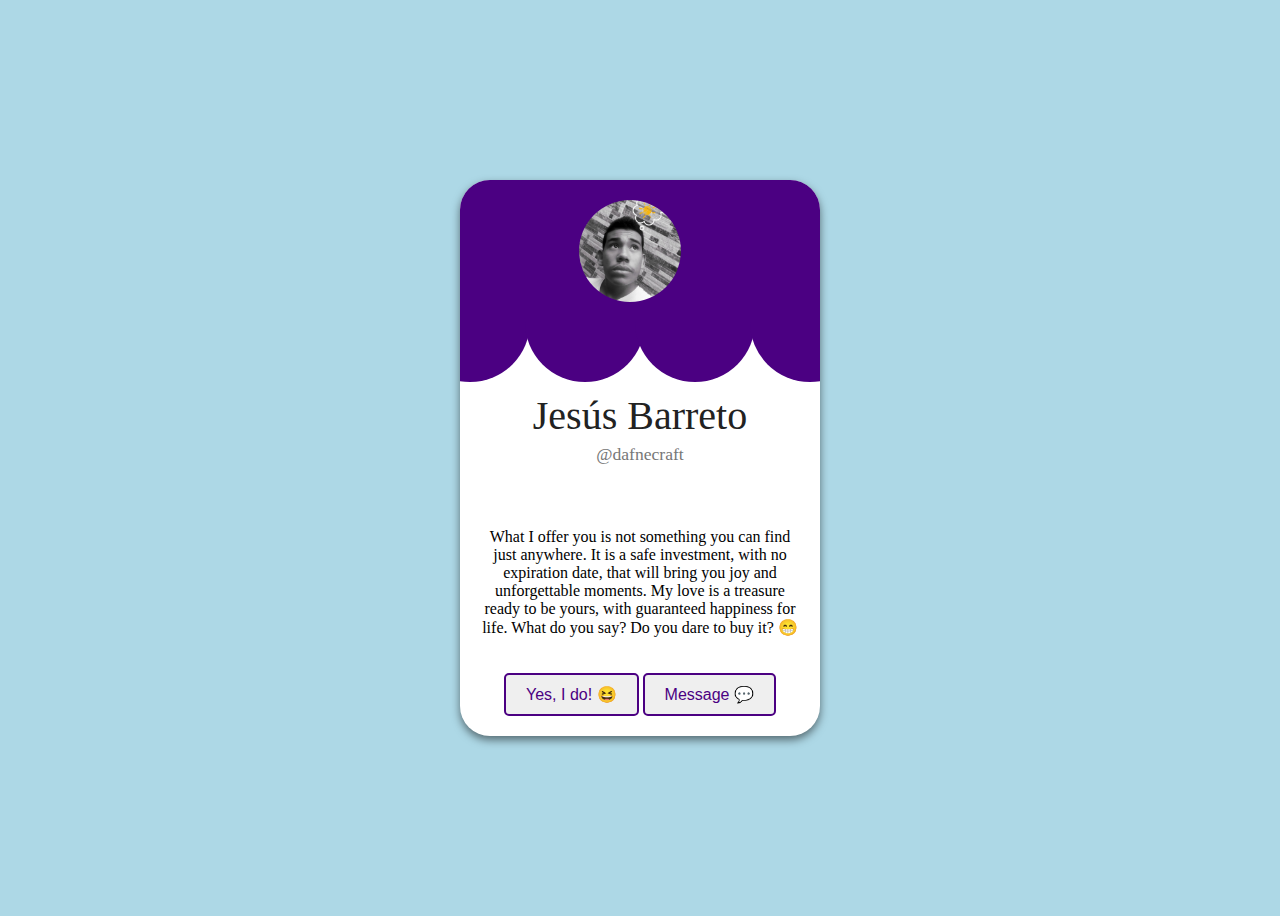
<file: F1/index.html>
<!DOCTYPE html>
<html lang="en">
<head>
  <meta charset="UTF-8">
  <meta name="viewport" content="width=device-width, initial-scale=1.0">
  <link rel="stylesheet" type="" href="profile_card.css">
  <link rel="stylesheet" href="https://cdnjs.cloudflare.com/ajax/libs/font-awesome/6.5.2/css/all.min.css" integrity="sha512-SnH5WK+bZxgPHs44uWIX+LLJAJ9/2PkPKZ5QiAj6Ta86w+fsb2TkcmfRyVX3pBnMFcV7oQPJkl9QevSCWr3W6A==" crossorigin="anonymous" referrerpolicy="no-referrer" />
  <title>Profile Card</title>
</head>
<body class="hero">
  <div class="main_container">
    <div class="image_container">
      <img src="my_photo.jpg" alt="">
    </div>
   <svg viewBox="0 0 360 60" width="360" height="60">
      <circle cx="10" cy="0" r="60" fill="indigo" />
      <circle cx="125" cy="0" r="60" fill="indigo"/>
      <circle cx="235" cy="0" r="60" fill="indigo"/>
      <circle cx="350" cy="0" r="60" fill="indigo"/>
    </svg>
   <div class="name_container">
     <h1>Jesús Barreto</h1>
     <p>@dafnecraft</p>
   </div>
   <div class="social_media_container">
     <a href=""><i class="fab fa-facebook"></i></a>
     <a href=""><i class="fab fa-x"></i></a>
     <a href=""><i class="fab fa-instagram"></i></a>
     <a href=""><i class="fa-brands fa-linkedin"></i></a>
   </div>
   <div class="description_container">
     <p>What I offer you is not something you can find just anywhere. It is a safe investment, with no expiration date, that will bring you joy and unforgettable moments. My love is a treasure ready to be yours, with guaranteed happiness for life. What do you say? Do you dare to buy it? 😁</p>
   </div>
   <div class="buttons_container">
     <button class="button1" id="button1">Yes, I do! 😆</button>
     <button class="button2" id="button2">Message 💬</button>
   </div>
  </div>

  <script>
        // Seleccionamos el botón por su ID
        const boton = document.getElementById('button1');
        const boton1 = document.getElementById('button2')
        // Añadimos un "escuchador de eventos" para el clic del botón
        boton.addEventListener('click', function() {
            // Cuando se haga clic, se ejecuta esta función y muestra la alerta
            alert('You have my instagram, you know where to text me. 😏');
        });

        boton1.addEventListener('click', function() {
          alert('Babe, Text me on my instagram and I will give you my phone number. 🤭')
        }
        );


    </script>
</body>
</html>
</file>
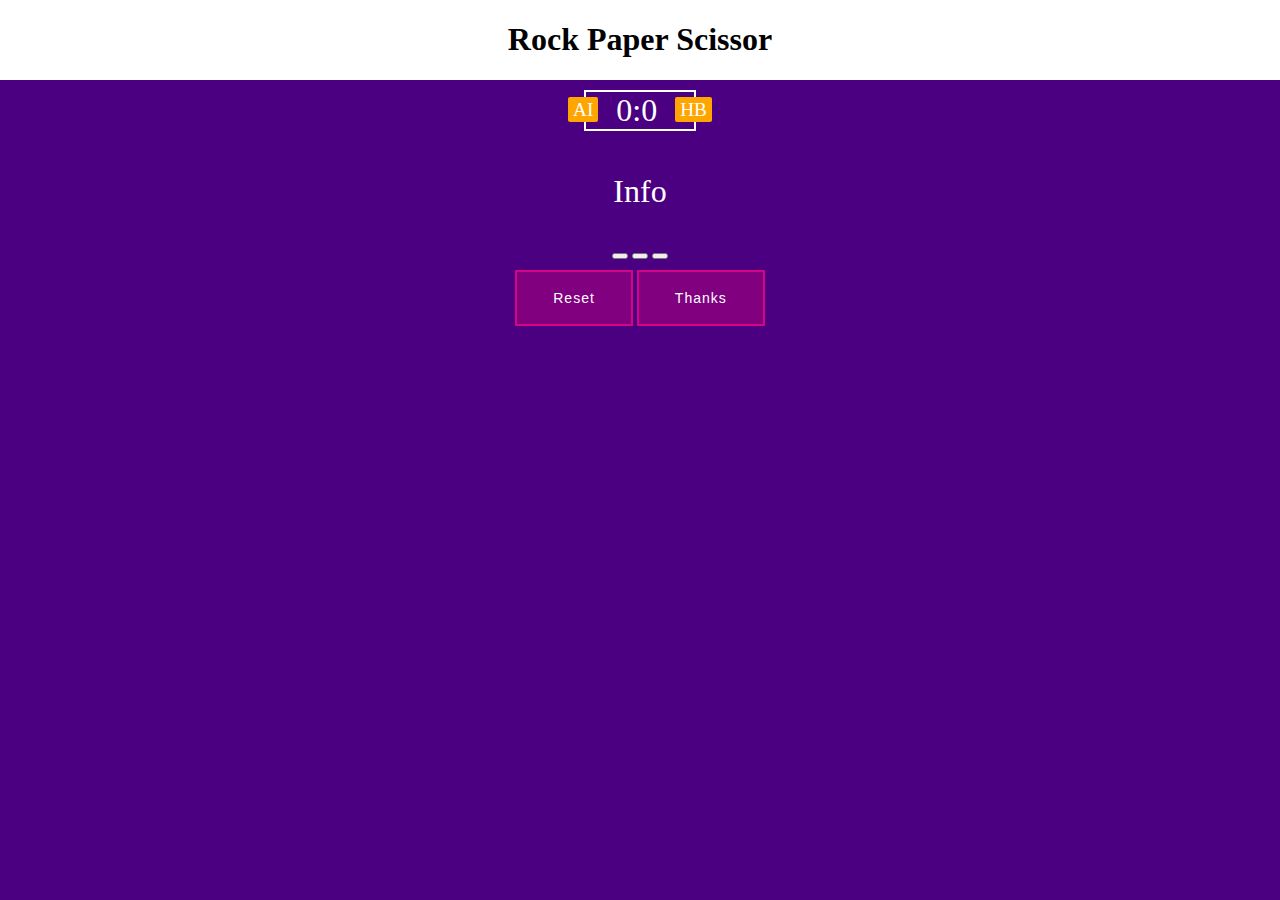
<file: rock-paper-scissor/index.html>
<!DOCTYPE html>
<html lang="en">
<head>
  <meta charset="UTF-8">
  <meta name="viewport" content="width=device-width, initial-scale=1.0">
  <link rel="stylesheet" href="https://cdnjs.cloudflare.com/ajax/libs/font-awesome/6.5.2/css/all.min.css" integrity="sha512-SnH5WK+bZxgPHs44uWIX+LLJAJ9/2PkPKZ5QiAj6Ta86w+fsb2TkcmfRyVX3pBnMFcV7oQPJkl9QevSCWr3W6A==" crossorigin="anonymous" referrerpolicy="no-referrer" />
  <link rel="stylesheet" type="" href="./index.css">
  <title>Rock Paper Scissor</title>
</head>
<body>
  <div class="main-container">
    <div class="title-container">
      <h1>Rock Paper Scissor</h1>
    </div>
    <div class="score-container">
      <div class="score-title-container">
        <p id="score-human">0</p>
        <p>:</p>
        <p id="score-ia">0</p>
      </div>
    </div>
    <div class="result-container">
      <p id="result">Info</p>
    </div>
    <div class="buttons-choice-container">
      <button id="rock"><i class="fas fa-hand-rock"></i></button>
      <button id="paper"><i class="fas fa-hand-paper"></i></button>
      <button id="scissor"><i class="fas fa-hand-scissors"></i></button>
    </div>
    <div class="buttons-option-container">
      <button id="reset" class="button_slide slide_right" type="">Reset</button>
      <button id="mode5" class="button_slide slide_left" type="">Thanks</button>
    </div>
  </div>
  <script src="./index.js"></script>
</body>
</html>
</file>
<file: F1/profile_card.css>
.hero {
  display: flex;
  flex-direction: column;
  justify-content: center;
  align-content: center;
  height: 100vh;
  background: lightblue;
}

.main_container {
  display: flex;
  flex-direction: column;
  justify-content: center;
  align-items: center;
  margin: 0 auto;
  width: 360px;
  height: auto;
  border-radius: 30px;
  background: #ffffff;
  box-shadow: 0 4px 8px rgba(0, 0, 0, 0.5);
}

 .image_container {
   padding: 20px 20px 20px 0px;
   border-radius: 30px 30px 0 0;
   background: indigo;
 }

 .image_container img {
   display: block;
   margin: 0 auto;
   border-radius: 50%;
   width: 30%;
   height: auto;
 }

 .name_container {
   text-align: center;
   padding: 10px;
 }

 .name_container h1 {
   font-size: 2.5em;
   margin: 0;
   color : #222;
   font-weight: 500;
 }

 .name_container p {
   font-size: 1.1em;
   color: #777;
   margin-top: 5px;
   font-weight: normal;
 }

 .social_media_container {
   display: flex;
   justify-content: center;
   align-items: center;
   gap: 30px;
 }

 .social_media_container a {
   color: #333;
   font-size: 1.5em;
   transition: color 0.3s ease;
 }

 .description_container p {
   text-align: center;
   padding: 20px;
  }

 .buttons_container {
   padding-bottom: 20px;
 }
 .button1 {
  color: indigo;
  padding: 10px 20px;
  border: 2px solid indigo;
  border-radius: 5px;
  font-size: 16px;
  cursor: pointer;
  transition: all 0.3s;
 }
 .button1:hover {
  background: indigo;
  color: white;
 }

 .button2 {
  color: indigo;
  padding: 10px 20px;
  border: 2px solid indigo;
  border-radius: 5px;
  font-size: 16px;
  cursor: pointer;
  transition: all 0.3s
 }

 .button2:hover {
   background: indigo;
   color: white;
 }
</file>
<file: rock-paper-scissor/index.css>
:root {
  margin: 0;
}

body {
  margin: 0;
  padding: 0;
  background: indigo;
}

.main-container {
  display: flex;
  flex-direction: column;
  justify-content: center;
  text-align: center;
}

.title-container {
  background: white;
}

.score-container {
  display: flex;
  justify-content: center;
  align-items: center;
  position: relative;
}

.score-title-container {
  display: flex;
  border: 2px solid white;
  margin: 10px;
}

.score-title-container p {
  font-size: 2em;
  color: white;
  margin: 0;
}

#score-human::before {
  content:'AI';
  font-size: 0.6em;
  color: white;
  position: relative;
  padding: 2px 5px 2px 5px;
  left: -18px;
  top: -5px;
  border-radius: 2px;
  background: orange;
  z-index: 1;
}

#score-ia::after {
  content:'HB';
  font-size: 0.6em;
  color: white;
  position: relative;
  padding: 2px 5px 2px 5px;
  left: 18px;
  top: -5px;
  border-radius: 2px;
  background: orange;
  z-index: 1;
}

.result-container {
  color: white;
  font-size: 2em;
}

.buttons-choice-container i {
  font-size: 4em;
}

.buttons-option-container {
  padding: 10px;
}

.button_slide {
  color: #FFF;
  border: 2px solid rgb(216, 2, 134);
  border-radius: 0px;
  padding: 18px 36px;
  display: inline-block;
  font-size: 14px;
  letter-spacing: 1px;
  cursor: pointer;
  box-shadow: inset 0 0 0 0 #D80286;
  -webkit-transition: ease-out 0.4s;
  -moz-transition: ease-out 0.4s;
  transition: ease-out 0.4s;
  background: purple;
}

.slide_right:hover {
  box-shadow: inset 400px 0 0 0 #D80286;
}

.slide_left:hover {
  box-shadow: inset 0 0 0 50px #D80286;
}
</file>
